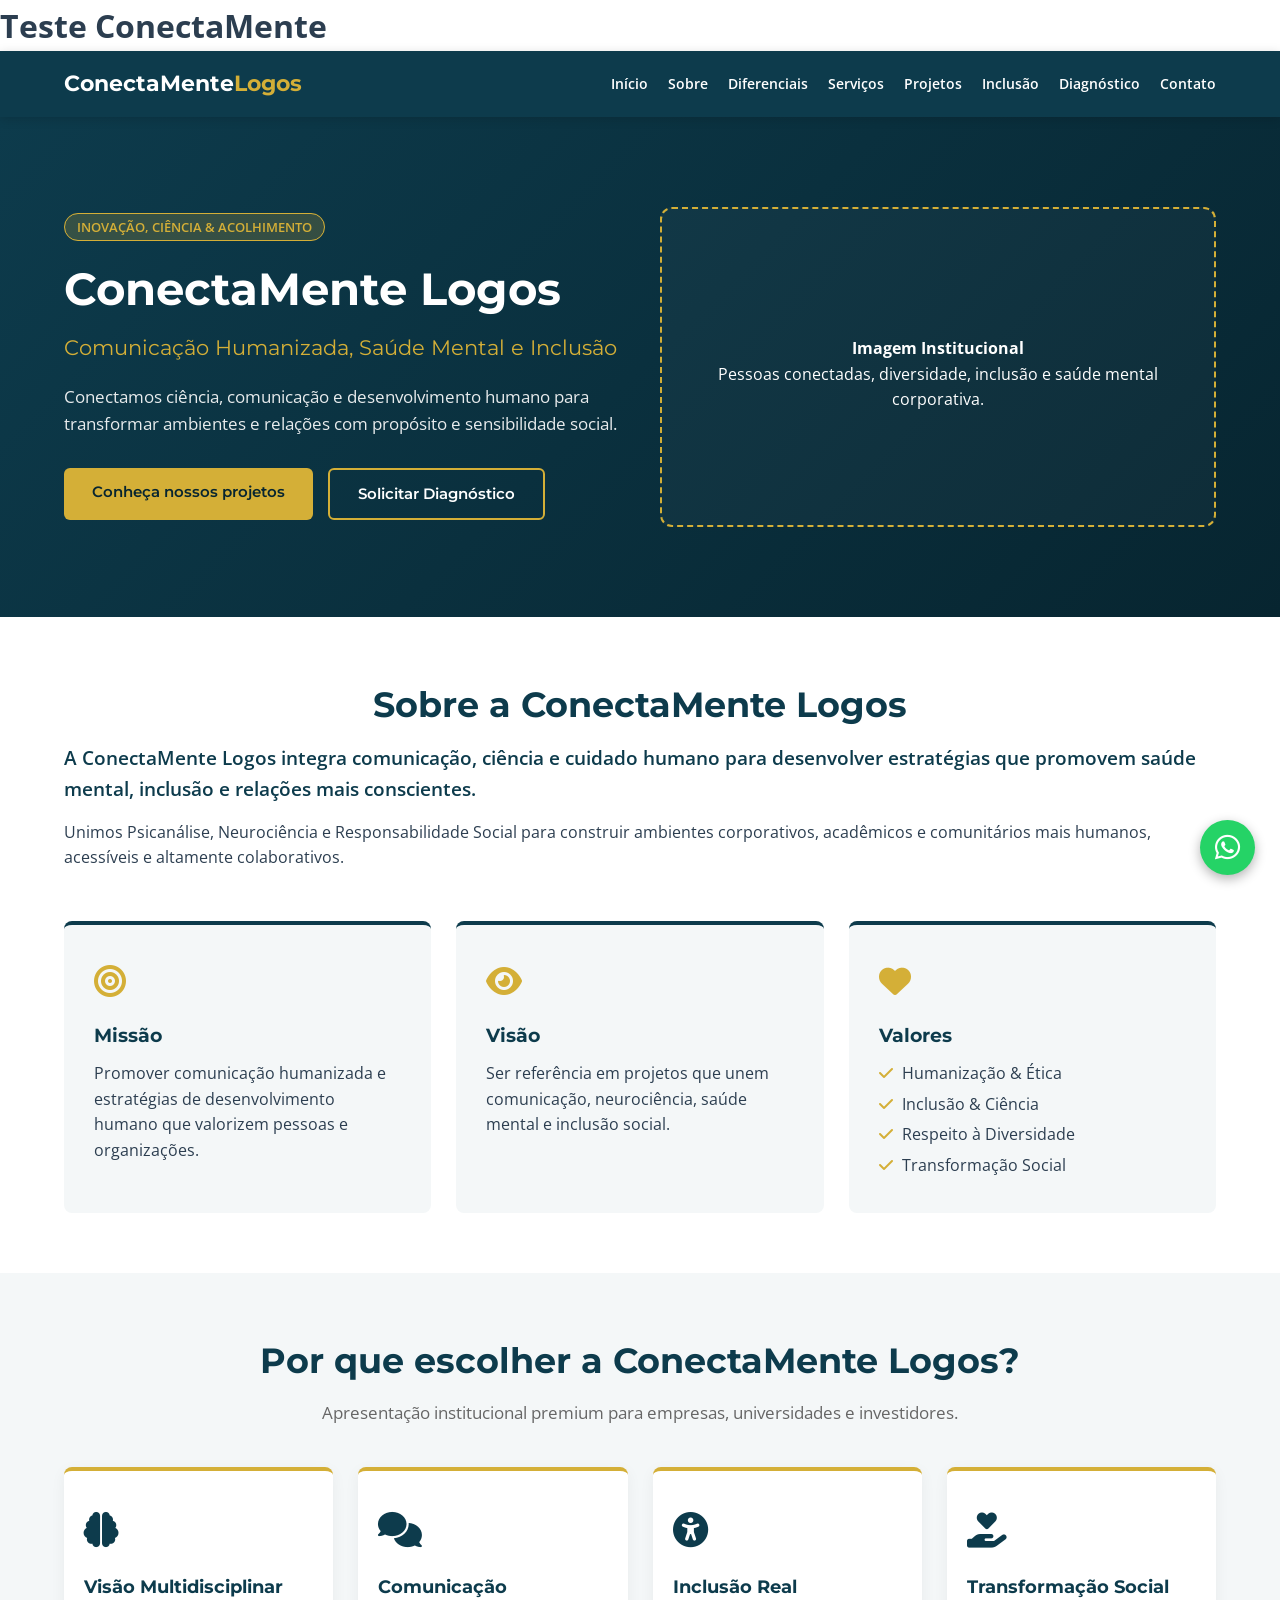
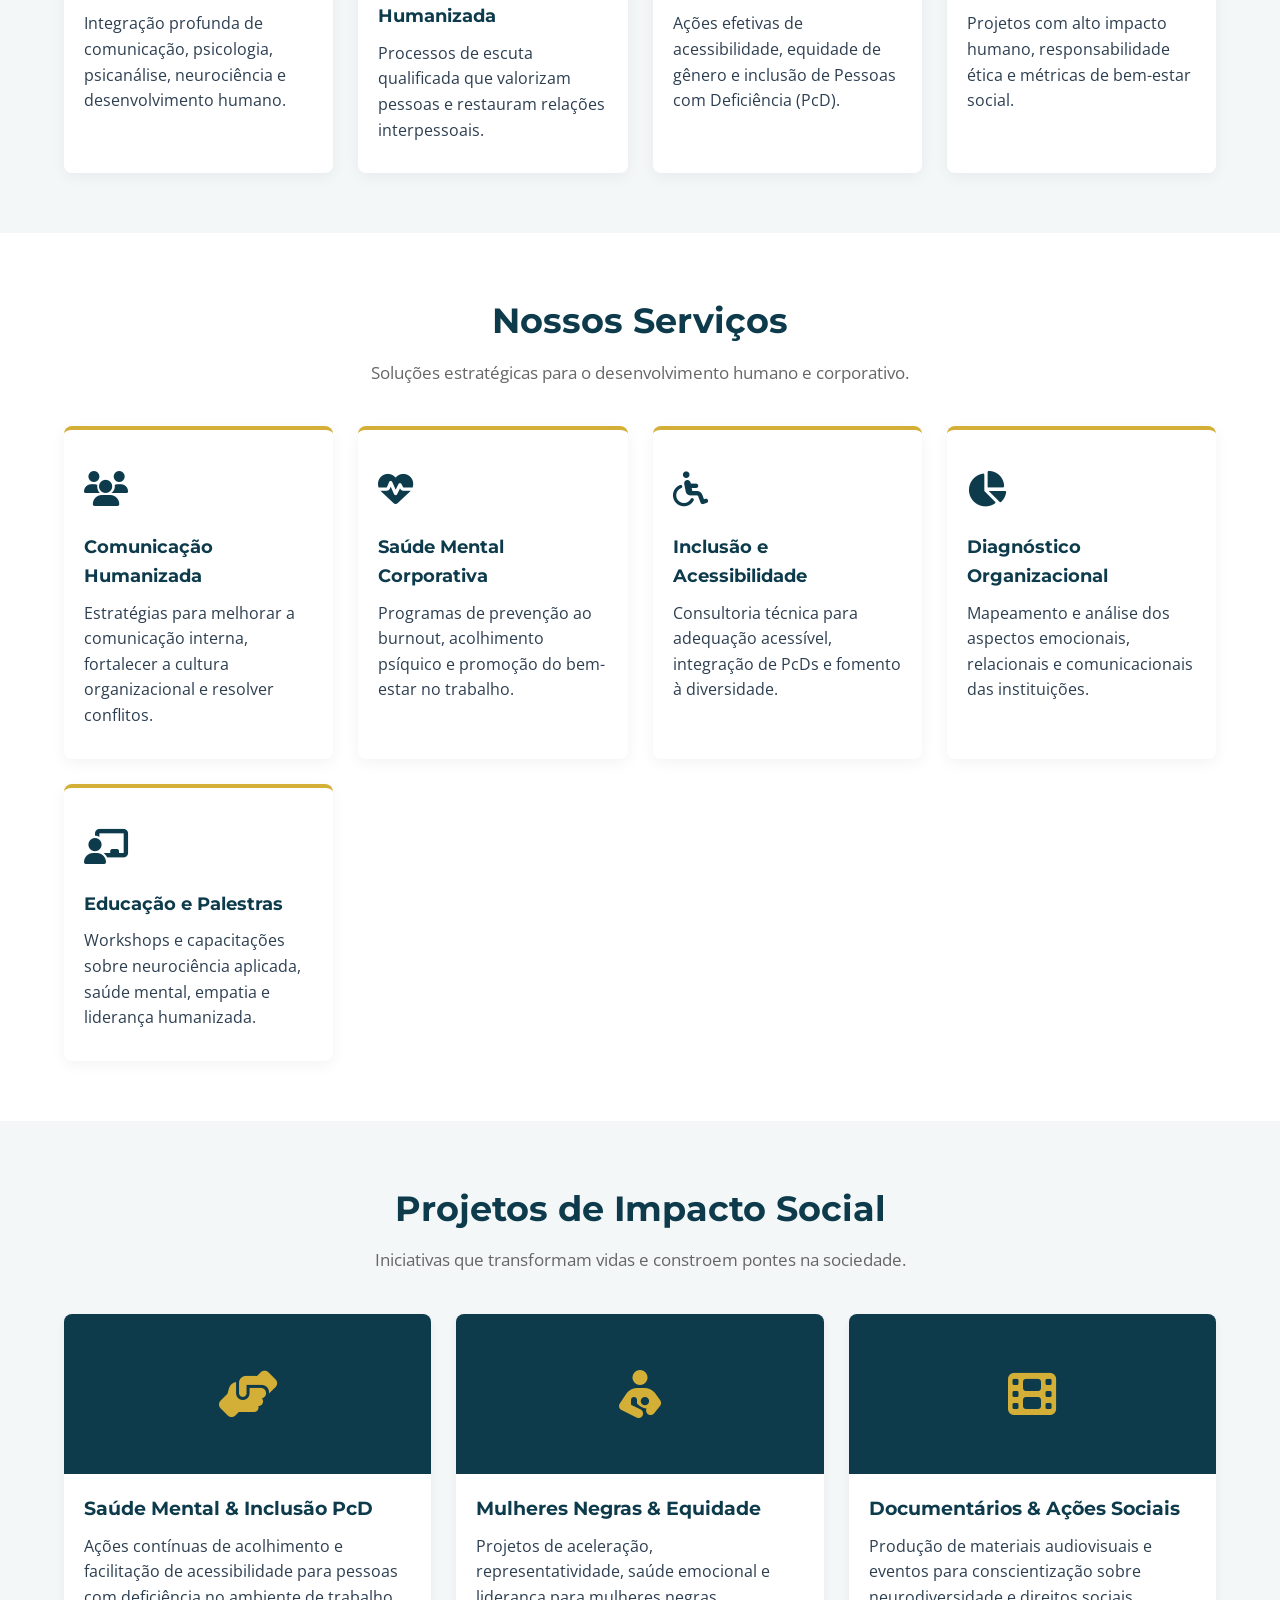
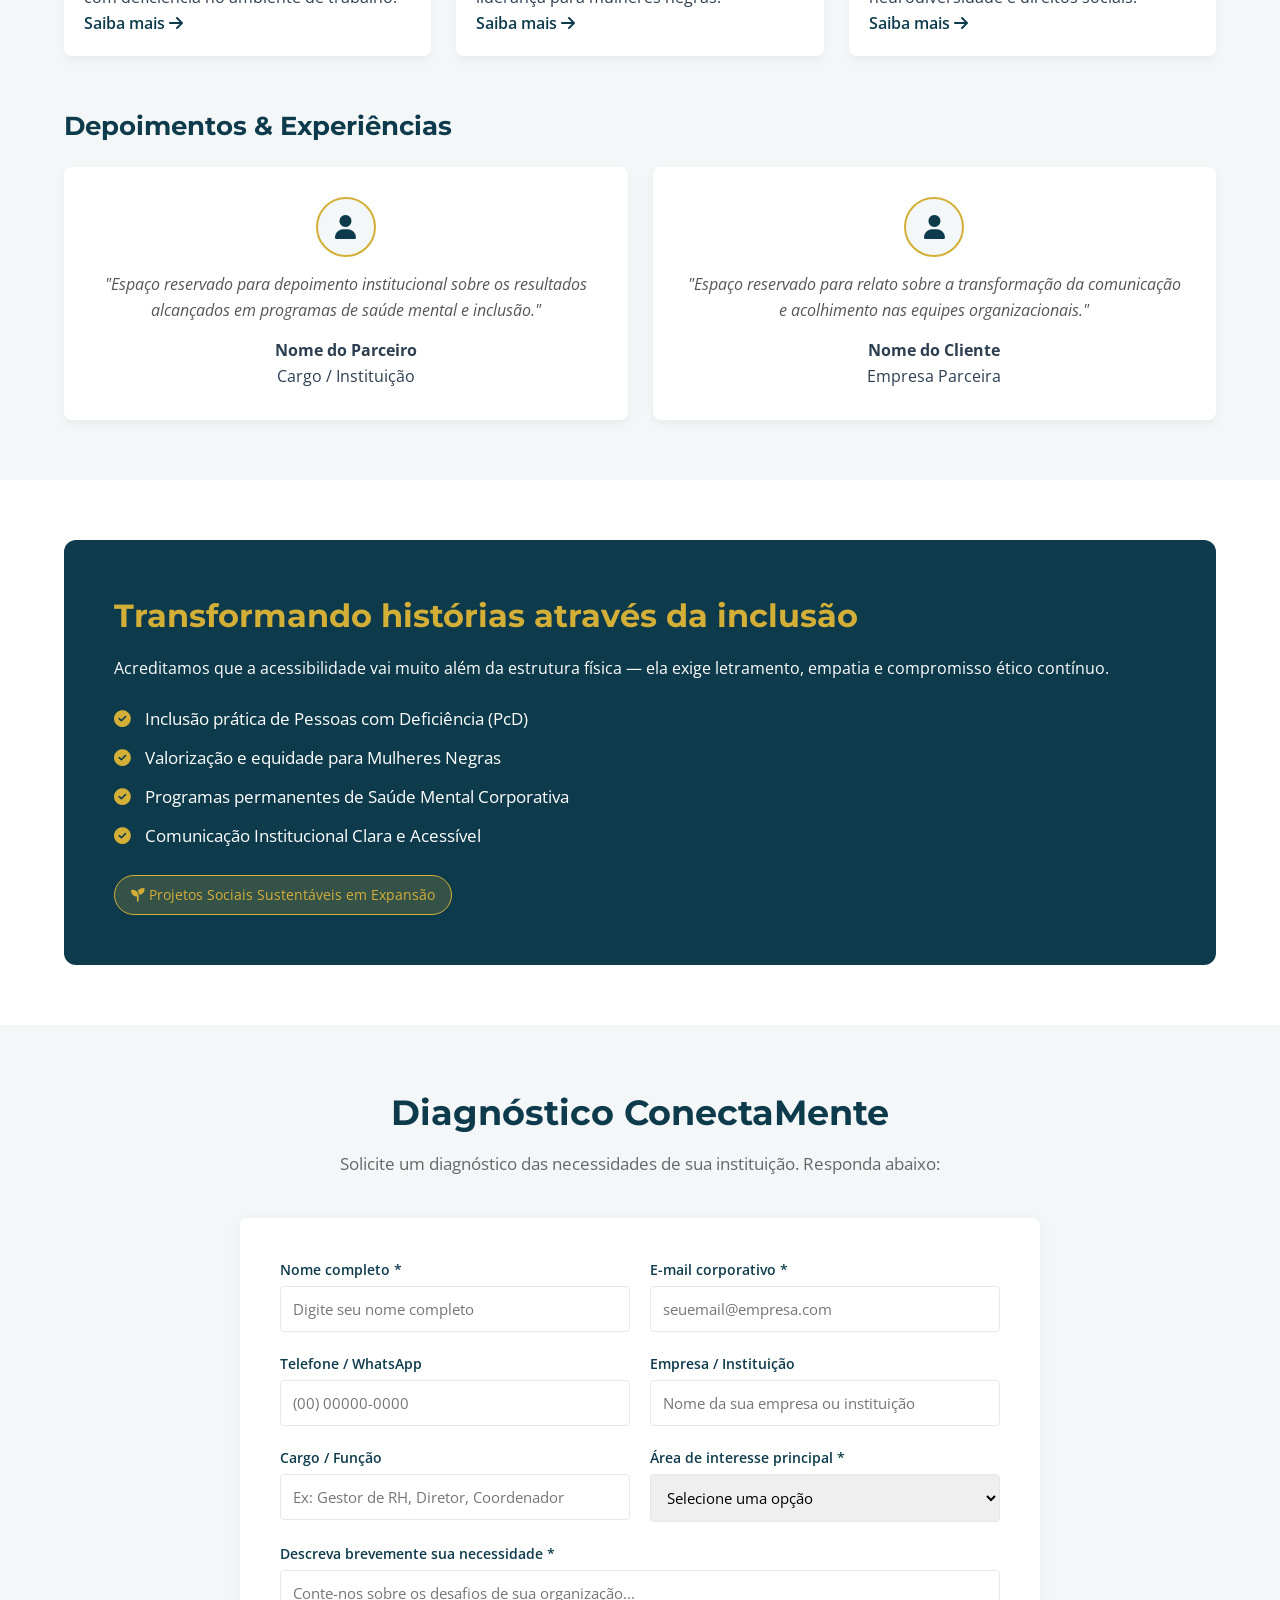
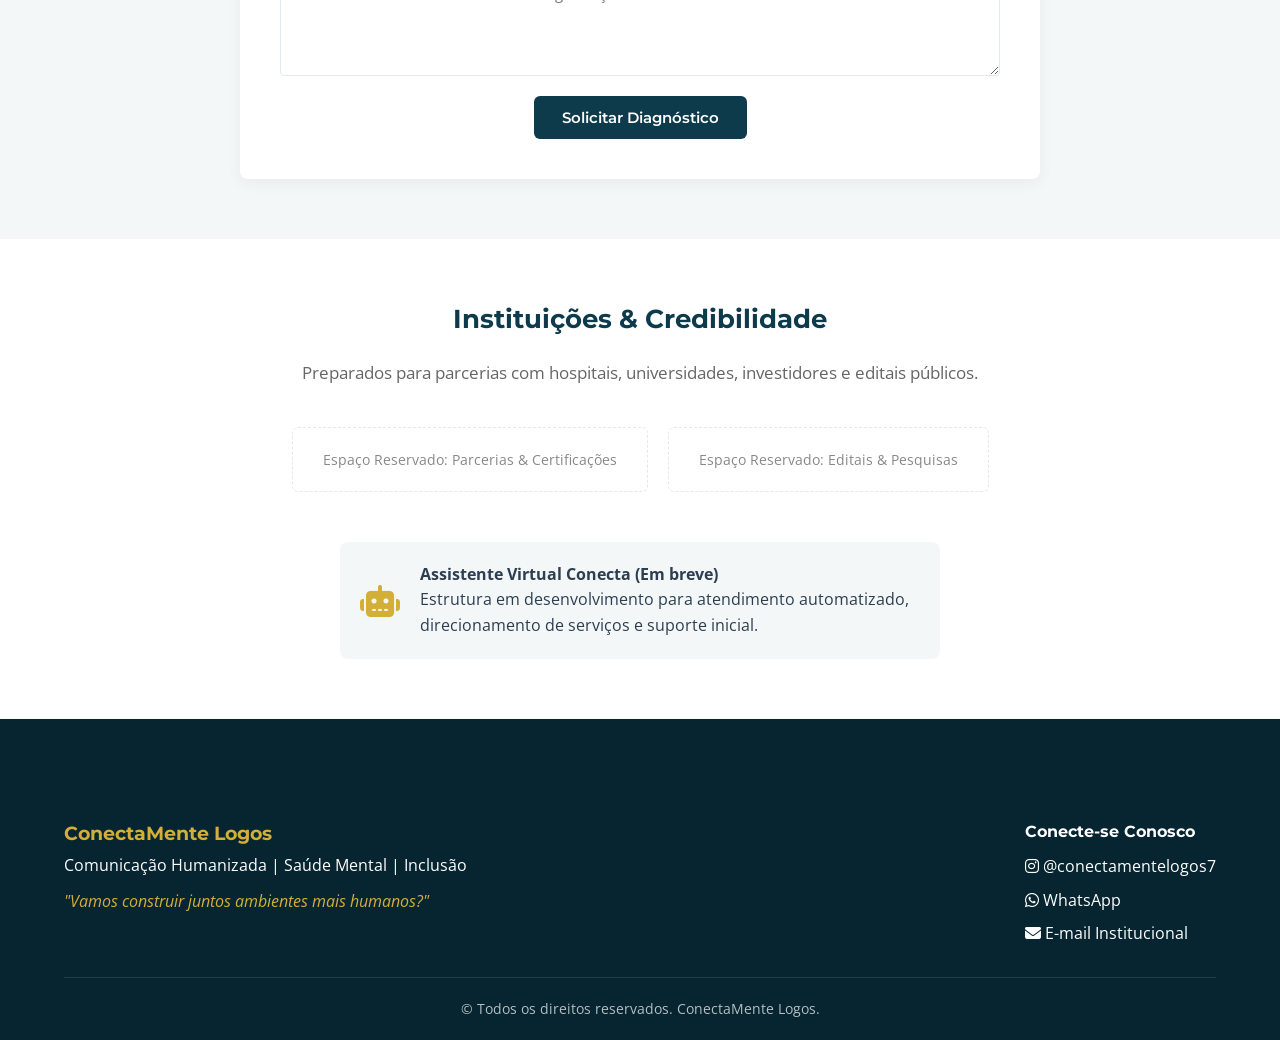
<file: index_backup.html>
<!DOCTYPE html>
<html lang="pt-BR">
<head>
  <meta charset="UTF-8">
  <meta name="viewport" content="width=device-width, initial-scale=1.0">
  <title>ConectaMente Logos | Comunicação, Saúde Mental e Inclusão</title>
  
  <!-- Tipografia Premium Google Fonts -->
  <link rel="preconnect" href="https://fonts.googleapis.com">
  <link rel="preconnect" href="https://fonts.gstatic.com" crossorigin>
  <link href="https://fonts.googleapis.com/css2?family=Montserrat:wght@400;600;700&family=Open+Sans:wght@300;400;600&display=swap" rel="stylesheet">
  
  <!-- Ícones Font Awesome -->
  <link rel="stylesheet" href="https://cdnjs.cloudflare.com/ajax/libs/font-awesome/6.4.0/css/all.min.css">
  
  <!-- CSS Principal -->
  <link rel="stylesheet" href="style.css">
</head>
<body>
  <h1>Teste ConectaMente</h1>

  <!-- CABEÇALHO / MENU DE NAVEGAÇÃO -->
  <header class="header">
    <div class="container container-header">
      <a href="#inicio" class="logo">ConectaMente <span>Logos</span></a>
      
      <nav class="nav-menu" id="navMenu">
        <ul>
          <li><a href="#inicio" class="nav-link">Início</a></li>
          <li><a href="#sobre" class="nav-link">Sobre</a></li>
          <li><a href="#diferenciais" class="nav-link">Diferenciais</a></li>
          <li><a href="#servicos" class="nav-link">Serviços</a></li>
          <li><a href="#projetos" class="nav-link">Projetos</a></li>
          <li><a href="#inclusao" class="nav-link">Inclusão</a></li>
          <li><a href="#diagnostico" class="nav-link">Diagnóstico</a></li>
          <li><a href="#contato" class="nav-link">Contato</a></li>
        </ul>
      </nav>

      <button class="hamburger" id="hamburger" aria-label="Abrir Menu">
        <i class="fa-solid fa-bars"></i>
      </button>
    </div>
  </header>

  <!-- SEÇÃO 1: HERO (APRESENTAÇÃO INICIAL) -->
  <section id="inicio" class="hero">
    <div class="container hero-container">
      <div class="hero-text fade-in">
        <span class="badge-tag">Inovação, Ciência & Acolhimento</span>
        <h1>ConectaMente Logos</h1>
        <h2>Comunicação Humanizada, Saúde Mental e Inclusão</h2>
        <p>Conectamos ciência, comunicação e desenvolvimento humano para transformar ambientes e relações com propósito e sensibilidade social.</p>
        <div class="hero-btns">
          <a href="#servicos" class="btn btn-primary">Conheça nossos projetos</a>
          <a href="#diagnostico" class="btn btn-outline">Solicitar Diagnóstico</a>
        </div>
      </div>
      <div class="hero-image fade-in">
        <div class="image-placeholder">
          <i class="fa-solid fa-people-holding-hands"></i>
          <p><strong>Imagem Institucional</strong><br>Pessoas conectadas, diversidade, inclusão e saúde mental corporativa.</p>
        </div>
      </div>
    </div>
  </section>

  <!-- SEÇÃO 2: SOBRE A CONECTAMENTE LOGOS -->
  <section id="sobre" class="sobre">
    <div class="container">
      <div class="sobre-grid">
        <div class="sobre-content fade-in">
          <h2 class="section-title text-left">Sobre a ConectaMente Logos</h2>
          <p class="lead">A ConectaMente Logos integra comunicação, ciência e cuidado humano para desenvolver estratégias que promovem saúde mental, inclusão e relações mais conscientes.</p>
          <p>Unimos Psicanálise, Neurociência e Responsabilidade Social para construir ambientes corporativos, acadêmicos e comunitários mais humanos, acessíveis e altamente colaborativos.</p>
        </div>
      </div>

      <!-- MISSÃO, VISÃO E VALORES -->
      <div class="mvv-grid fade-in">
        <div class="mvv-card">
          <div class="mvv-icon"><i class="fa-solid fa-bullseye"></i></div>
          <h3>Missão</h3>
          <p>Promover comunicação humanizada e estratégias de desenvolvimento humano que valorizem pessoas e organizações.</p>
        </div>
        <div class="mvv-card">
          <div class="mvv-icon"><i class="fa-solid fa-eye"></i></div>
          <h3>Visão</h3>
          <p>Ser referência em projetos que unem comunicação, neurociência, saúde mental e inclusão social.</p>
        </div>
        <div class="mvv-card">
          <div class="mvv-icon"><i class="fa-solid fa-heart"></i></div>
          <h3>Valores</h3>
          <ul class="valores-list">
            <li><i class="fa-solid fa-check"></i> Humanização & Ética</li>
            <li><i class="fa-solid fa-check"></i> Inclusão & Ciência</li>
            <li><i class="fa-solid fa-check"></i> Respeito à Diversidade</li>
            <li><i class="fa-solid fa-check"></i> Transformação Social</li>
          </ul>
        </div>
      </div>
    </div>
  </section>

  <!-- SEÇÃO 3: DIFERENCIAIS INSTITUCIONAIS (ETAPA 4) -->
  <section id="diferenciais" class="diferenciais">
    <div class="container">
      <h2 class="section-title">Por que escolher a ConectaMente Logos?</h2>
      <p class="section-subtitle">Apresentação institucional premium para empresas, universidades e investidores.</p>
      
      <div class="grid-cards">
        <div class="card fade-in">
          <div class="card-icon"><i class="fa-solid fa-brain"></i></div>
          <h3>Visão Multidisciplinar</h3>
          <p>Integração profunda de comunicação, psicologia, psicanálise, neurociência e desenvolvimento humano.</p>
        </div>
        <div class="card fade-in">
          <div class="card-icon"><i class="fa-solid fa-comments"></i></div>
          <h3>Comunicação Humanizada</h3>
          <p>Processos de escuta qualificada que valorizam pessoas e restauram relações interpessoais.</p>
        </div>
        <div class="card fade-in">
          <div class="card-icon"><i class="fa-solid fa-universal-access"></i></div>
          <h3>Inclusão Real</h3>
          <p>Ações efetivas de acessibilidade, equidade de gênero e inclusão de Pessoas com Deficiência (PcD).</p>
        </div>
        <div class="card fade-in">
          <div class="card-icon"><i class="fa-solid fa-hand-holding-heart"></i></div>
          <h3>Transformação Social</h3>
          <p>Projetos com alto impacto humano, responsabilidade ética e métricas de bem-estar social.</p>
        </div>
      </div>
    </div>
  </section>

  <!-- SEÇÃO 4: SERVIÇOS -->
  <section id="servicos" class="servicos">
    <div class="container">
      <h2 class="section-title">Nossos Serviços</h2>
      <p class="section-subtitle">Soluções estratégicas para o desenvolvimento humano e corporativo.</p>

      <div class="grid-cards">
        <div class="card fade-in">
          <div class="card-icon"><i class="fa-solid fa-users"></i></div>
          <h3>Comunicação Humanizada</h3>
          <p>Estratégias para melhorar a comunicação interna, fortalecer a cultura organizacional e resolver conflitos.</p>
        </div>
        <div class="card fade-in">
          <div class="card-icon"><i class="fa-solid fa-heart-pulse"></i></div>
          <h3>Saúde Mental Corporativa</h3>
          <p>Programas de prevenção ao burnout, acolhimento psíquico e promoção do bem-estar no trabalho.</p>
        </div>
        <div class="card fade-in">
          <div class="card-icon"><i class="fa-solid fa-wheelchair"></i></div>
          <h3>Inclusão e Acessibilidade</h3>
          <p>Consultoria técnica para adequação acessível, integração de PcDs e fomento à diversidade.</p>
        </div>
        <div class="card fade-in">
          <div class="card-icon"><i class="fa-solid fa-chart-pie"></i></div>
          <h3>Diagnóstico Organizacional</h3>
          <p>Mapeamento e análise dos aspectos emocionais, relacionais e comunicacionais das instituições.</p>
        </div>
        <div class="card fade-in">
          <div class="card-icon"><i class="fa-solid fa-chalkboard-user"></i></div>
          <h3>Educação e Palestras</h3>
          <p>Workshops e capacitações sobre neurociência aplicada, saúde mental, empatia e liderança humanizada.</p>
        </div>
      </div>
    </div>
  </section>

  <!-- SEÇÃO 5: PROJETOS DE IMPACTO SOCIAL & DEPOIMENTOS -->
  <section id="projetos" class="projetos">
    <div class="container">
      <h2 class="section-title">Projetos de Impacto Social</h2>
      <p class="section-subtitle">Iniciativas que transformam vidas e constroem pontes na sociedade.</p>

      <div class="grid-projetos">
        <div class="projeto-card fade-in">
          <div class="projeto-thumb">
            <i class="fa-solid fa-handshake-angle"></i>
          </div>
          <div class="projeto-content">
            <h3>Saúde Mental & Inclusão PcD</h3>
            <p>Ações contínuas de acolhimento e facilitação de acessibilidade para pessoas com deficiência no ambiente de trabalho.</p>
            <a href="#diagnostico" class="btn-link">Saiba mais <i class="fa-solid fa-arrow-right"></i></a>
          </div>
        </div>

        <div class="projeto-card fade-in">
          <div class="projeto-thumb">
            <i class="fa-solid fa-person-breastfeeding"></i>
          </div>
          <div class="projeto-content">
            <h3>Mulheres Negras & Equidade</h3>
            <p>Projetos de aceleração, representatividade, saúde emocional e liderança para mulheres negras.</p>
            <a href="#diagnostico" class="btn-link">Saiba mais <i class="fa-solid fa-arrow-right"></i></a>
          </div>
        </div>

        <div class="projeto-card fade-in">
          <div class="projeto-thumb">
            <i class="fa-solid fa-film"></i>
          </div>
          <div class="projeto-content">
            <h3>Documentários & Ações Sociais</h3>
            <p>Produção de materiais audiovisuais e eventos para conscientização sobre neurodiversidade e direitos sociais.</p>
            <a href="#diagnostico" class="btn-link">Saiba mais <i class="fa-solid fa-arrow-right"></i></a>
          </div>
        </div>
      </div>

      <!-- ÁREA DE DEPOIMENTOS -->
      <div class="depoimentos-container margin-top-large">
        <h3 class="sub-section-title">Depoimentos & Experiências</h3>
        <div class="grid-depoimentos">
          <div class="depoimento-card fade-in">
            <div class="depoimento-foto"><i class="fa-solid fa-user"></i></div>
            <p class="depoimento-texto">"Espaço reservado para depoimento institucional sobre os resultados alcançados em programas de saúde mental e inclusão."</p>
            <h4>Nome do Parceiro</h4>
            <span>Cargo / Instituição</span>
          </div>
          <div class="depoimento-card fade-in">
            <div class="depoimento-foto"><i class="fa-solid fa-user"></i></div>
            <p class="depoimento-texto">"Espaço reservado para relato sobre a transformação da comunicação e acolhimento nas equipes organizacionais."</p>
            <h4>Nome do Cliente</h4>
            <span>Empresa Parceira</span>
          </div>
        </div>
      </div>
    </div>
  </section>

  <!-- SEÇÃO 6: INCLUSÃO E ACESSIBILIDADE -->
  <section id="inclusao" class="inclusao">
    <div class="container">
      <div class="impacto-box fade-in">
        <h2>Transformando histórias através da inclusão</h2>
        <p>Acreditamos que a acessibilidade vai muito além da estrutura física — ela exige letramento, empatia e compromisso ético contínuo.</p>
        <ul class="lista-impacto">
          <li><i class="fa-solid fa-circle-check"></i> Inclusão prática de Pessoas com Deficiência (PcD)</li>
          <li><i class="fa-solid fa-circle-check"></i> Valorização e equidade para Mulheres Negras</li>
          <li><i class="fa-solid fa-circle-check"></i> Programas permanentes de Saúde Mental Corporativa</li>
          <li><i class="fa-solid fa-circle-check"></i> Comunicação Institucional Clara e Acessível</li>
        </ul>
        <div class="tag-futuro"><i class="fa-solid fa-seedling"></i> Projetos Sociais Sustentáveis em Expansão</div>
      </div>
    </div>
  </section>

  <!-- SEÇÃO 7: FORMULÁRIO DE DIAGNÓSTICO INTELIGENTE -->
  <section id="diagnostico" class="diagnostico">
    <div class="container">
      <h2 class="section-title">Diagnóstico ConectaMente</h2>
      <p class="section-subtitle">Solicite um diagnóstico das necessidades de sua instituição. Responda abaixo:</p>

      <form class="form-diagnostico fade-in" id="formDiagnostico">
        <div class="form-group">
          <label for="nome">Nome completo *</label>
          <input type="text" id="nome" required placeholder="Digite seu nome completo">
        </div>

        <div class="form-group">
          <label for="email">E-mail corporativo *</label>
          <input type="email" id="email" required placeholder="seuemail@empresa.com">
        </div>

        <div class="form-group">
          <label for="telefone">Telefone / WhatsApp</label>
          <input type="tel" id="telefone" placeholder="(00) 00000-0000">
        </div>

        <div class="form-group">
          <label for="empresa">Empresa / Instituição</label>
          <input type="text" id="empresa" placeholder="Nome da sua empresa ou instituição">
        </div>

        <div class="form-group">
          <label for="cargo">Cargo / Função</label>
          <input type="text" id="cargo" placeholder="Ex: Gestor de RH, Diretor, Coordenador">
        </div>

        <div class="form-group">
          <label for="interesse">Área de interesse principal *</label>
          <select id="interesse" required>
            <option value="" disabled selected>Selecione uma opção</option>
            <option value="Comunicação Institucional">Comunicação Institucional</option>
            <option value="Saúde Mental Corporativa">Saúde Mental Corporativa</option>
            <option value="Inclusão e Acessibilidade">Inclusão e Acessibilidade</option>
            <option value="Palestras e Workshops">Palestras e Workshops</option>
            <option value="Desenvolvimento Humano">Desenvolvimento Humano</option>
          </select>
        </div>

        <div class="form-group full-width">
          <label for="mensagem">Descreva brevemente sua necessidade *</label>
          <textarea id="mensagem" rows="4" required placeholder="Conte-nos sobre os desafios de sua organização..."></textarea>
        </div>

        <div class="full-width text-center">
          <button type="submit" class="btn btn-secondary">Solicitar Diagnóstico</button>
        </div>
      </form>
      <!-- Mensagem de confirmação enviada via JS -->
      <div id="formFeedback" class="form-feedback"></div>
    </div>
  </section>

  <!-- SEÇÃO 8: SEÇÃO AUTORIDADE, PARCEIROS & ÁREA FUTURA -->
  <section class="autoridade-parceiros">
    <div class="container text-center">
      <h3 class="sub-section-title">Instituições & Credibilidade</h3>
      <p class="section-subtitle">Preparados para parcerias com hospitais, universidades, investidores e editais públicos.</p>
      
      <div class="parceiros-logos fade-in">
        <div class="partner-box">Espaço Reservado: Parcerias & Certificações</div>
        <div class="partner-box">Espaço Reservado: Editais & Pesquisas</div>
      </div>

      <!-- PREPARAÇÃO PARA ASSISTENTE VIRTUAL E EXPANSÃO FUTURA -->
      <div class="expansao-futura-card margin-top-large fade-in">
        <div class="expansao-icon"><i class="fa-solid fa-robot"></i></div>
        <div class="expansao-info">
          <h4>Assistente Virtual Conecta (Em breve)</h4>
          <p>Estrutura em desenvolvimento para atendimento automatizado, direcionamento de serviços e suporte inicial.</p>
        </div>
      </div>
    </div>
  </section>

  <!-- BOTÃO FLUTUANTE DO WHATSAPP -->
  <a href="https://wa.me/5500000000000" class="whatsapp-btn" target="_blank" aria-label="Fale conosco pelo WhatsApp" title="Fale conosco">
    <i class="fa-brands fa-whatsapp"></i>
    <span class="whatsapp-tooltip">Fale conosco</span>
  </a>

  <!-- RODAPÉ COMPLETO (CONTATO) -->
  <footer id="contato" class="footer">
    <div class="container footer-container">
      <div class="footer-info">
        <h3>ConectaMente Logos</h3>
        <p>Comunicação Humanizada | Saúde Mental | Inclusão</p>
        <p class="footer-msg">"Vamos construir juntos ambientes mais humanos?"</p>
      </div>

      <div class="footer-social">
        <h4>Conecte-se Conosco</h4>
        <div class="social-links">
          <a href="https://instagram.com/conectamentelogos7" target="_blank"><i class="fa-brands fa-instagram"></i> @conectamentelogos7</a>
          <a href="https://wa.me/5500000000000" target="_blank"><i class="fa-brands fa-whatsapp"></i> WhatsApp</a>
          <a href="mailto:contato@conectamentelogos.com"><i class="fa-solid fa-envelope"></i> E-mail Institucional</a>
        </div>
      </div>
    </div>

    <div class="footer-bottom">
      <p>&copy; Todos os direitos reservados. ConectaMente Logos.</p>
    </div>
  </footer>

  <!-- JavaScript Principal -->
  <!-- <script src="script.js"></script> -->
</body>
</html>
</file>
<file: style.css>
/* ==========================================================================
   CONFIGURAÇÕES GERAIS E PALETA DE CORES PREMIUM
   ========================================================================== */
:root {
  --azul-petroleo: #0D3B4C;
  --azul-escuro: #072530;
  --dourado: #D4AF37;
  --dourado-hover: #B8952B;
  --branco: #FFFFFF;
  --cinza-claro: #F4F7F8;
  --cinza-medio: #E2E8F0;
  --texto-escuro: #2C3E50;
  --fonte-titulo: 'Montserrat', sans-serif;
  --fonte-corpo: 'Open Sans', sans-serif;
}

* {
  margin: 0;
  padding: 0;
  box-sizing: border-box;
}

html {
  scroll-behavior: smooth;
}

body {
  font-family: var(--fonte-corpo);
  color: var(--texto-escuro);
  background-color: var(--branco);
  line-height: 1.6;
}

.container {
  width: 90%;
  max-width: 1200px;
  margin: 0 auto;
  padding: 60px 0;
}

.text-center { text-align: center; }
.text-left { text-align: left; }
.margin-top-large { margin-top: 50px; }

/* Títulos e Subtítulos */
.section-title {
  font-family: var(--fonte-titulo);
  color: var(--azul-petroleo);
  text-align: center;
  font-size: 2.2rem;
  margin-bottom: 10px;
  font-weight: 700;
}

.sub-section-title {
  font-family: var(--fonte-titulo);
  color: var(--azul-petroleo);
  font-size: 1.6rem;
  margin-bottom: 20px;
}

.section-subtitle {
  text-align: center;
  margin-bottom: 40px;
  color: #666;
  font-size: 1.05rem;
  max-width: 900px;
  margin-left: auto;
  margin-right: auto;
}

/* Botões */
.btn {
  display: inline-block;
  padding: 12px 28px;
  border-radius: 6px;
  font-family: var(--fonte-titulo);
  font-weight: 600;
  text-decoration: none;
  cursor: pointer;
  transition: all 0.3s ease;
  border: none;
  font-size: 0.95rem;
}

.btn-primary {
  background-color: var(--dourado);
  color: var(--azul-escuro);
}

.btn-primary:hover {
  background-color: var(--dourado-hover);
  transform: translateY(-2px);
}

.btn-outline {
  border: 2px solid var(--dourado);
  color: var(--branco);
  background: transparent;
}

.btn-outline:hover {
  background-color: var(--dourado);
  color: var(--azul-escuro);
}

.btn-secondary {
  background-color: var(--azul-petroleo);
  color: var(--branco);
}

.btn-secondary:hover {
  background-color: var(--azul-escuro);
}

.btn-link {
  color: var(--azul-petroleo);
  font-weight: 600;
  text-decoration: none;
  transition: color 0.3s;
}

.btn-link:hover {
  color: var(--dourado);
}

/* ==========================================================================
   CABEÇALHO E MENU NAVEGAÇÃO
   ========================================================================== */
.header {
  background-color: var(--azul-petroleo);
  position: sticky;
  top: 0;
  z-index: 1000;
  box-shadow: 0 2px 10px rgba(0,0,0,0.15);
}

.container-header {
  padding: 15px 0;
  display: flex;
  justify-content: space-between;
  align-items: center;
}

.logo {
  font-family: var(--fonte-titulo);
  font-size: 1.4rem;
  font-weight: 700;
  color: var(--branco);
  text-decoration: none;
  display: flex;
  align-items: center;
}

.logo span {
  color: var(--dourado);
}

.logo-img {
  max-height: 45px;
  width: auto;
  display: block;
}

.nav-menu ul {
  display: flex;
  list-style: none;
  gap: 20px;
}

.nav-menu a {
  color: var(--branco);
  text-decoration: none;
  font-weight: 600;
  font-size: 0.88rem;
  transition: color 0.3s ease;
}

.nav-menu a:hover, .nav-menu a.active {
  color: var(--dourado);
}

.hamburger {
  display: none;
  background: none;
  border: none;
  color: var(--branco);
  font-size: 1.5rem;
  cursor: pointer;
}

/* ==========================================================================
   HERO / PRIMEIRA TELA
   ========================================================================== */
.hero {
  background: linear-gradient(135deg, var(--azul-petroleo) 0%, var(--azul-escuro) 100%);
  color: var(--branco);
  padding: 90px 0;
}

.hero-container {
  display: flex;
  align-items: center;
  justify-content: space-between;
  gap: 40px;
  padding: 0;
}

.hero-text { flex: 1; }

.badge-tag {
  background-color: rgba(212, 175, 55, 0.2);
  color: var(--dourado);
  border: 1px solid var(--dourado);
  padding: 4px 12px;
  border-radius: 20px;
  font-size: 0.8rem;
  text-transform: uppercase;
  font-weight: 600;
}

.hero-text h1 {
  font-family: var(--fonte-titulo);
  font-size: 2.8rem;
  color: var(--branco);
  margin: 15px 0 5px;
}

.hero-text h2 {
  font-family: var(--fonte-titulo);
  color: var(--dourado);
  font-size: 1.3rem;
  margin-bottom: 20px;
  font-weight: 400;
}

.hero-text p {
  font-size: 1.05rem;
  margin-bottom: 30px;
  opacity: 0.9;
}

.hero-btns {
  display: flex;
  gap: 15px;
}

.hero-image {
  flex: 1;
  display: flex;
  justify-content: center;
}

.hero-img-element {
  width: 100%;
  max-width: 500px;
  height: auto;
  border-radius: 12px;
  border: 2px solid var(--dourado);
  object-fit: cover;
}

.image-placeholder {
  width: 100%;
  height: 320px;
  border: 2px dashed var(--dourado);
  border-radius: 12px;
  display: flex;
  flex-direction: column;
  justify-content: center;
  align-items: center;
  text-align: center;
  padding: 20px;
  background-color: rgba(255, 255, 255, 0.03);
}

.image-placeholder i {
  font-size: 3.5rem;
  color: var(--dourado);
  margin-bottom: 15px;
}

/* ==========================================================================
   SOBRE & MISSÃO, VISÃO, VALORES
   ========================================================================== */
.sobre { background-color: var(--branco); }

.sobre-content .lead {
  font-size: 1.2rem;
  font-weight: 600;
  color: var(--azul-petroleo);
  margin-bottom: 15px;
}

.mvv-grid {
  display: grid;
  grid-template-columns: repeat(auto-fit, minmax(250px, 1fr));
  gap: 25px;
  margin-top: 50px;
}

.mvv-card {
  background-color: var(--cinza-claro);
  padding: 30px;
  border-radius: 8px;
  border-top: 4px solid var(--azul-petroleo);
}

.mvv-icon {
  font-size: 2rem;
  color: var(--dourado);
  margin-bottom: 15px;
}

.mvv-card h3 {
  font-family: var(--fonte-titulo);
  color: var(--azul-petroleo);
  margin-bottom: 10px;
}

.valores-list {
  list-style: none;
}

.valores-list li {
  margin-bottom: 5px;
}

.valores-list i {
  color: var(--dourado);
  margin-right: 5px;
}

/* ==========================================================================
   CARDS DE DIFERENCIAIS E SERVIÇOS
   ========================================================================== */
.diferenciais { background-color: var(--cinza-claro); }
.servicos { background-color: var(--branco); }

.grid-cards {
  display: grid;
  grid-template-columns: repeat(auto-fit, minmax(220px, 1fr));
  gap: 25px;
}

.card {
  background-color: var(--branco);
  padding: 30px 20px;
  border-radius: 8px;
  box-shadow: 0 4px 15px rgba(0,0,0,0.05);
  transition: transform 0.3s ease, box-shadow 0.3s ease;
  border-top: 4px solid var(--dourado);
}

.card:hover {
  transform: translateY(-8px);
  box-shadow: 0 8px 25px rgba(0,0,0,0.1);
}

.card-icon {
  font-size: 2.2rem;
  color: var(--azul-petroleo);
  margin-bottom: 15px;
}

.card h3 {
  font-family: var(--fonte-titulo);
  color: var(--azul-petroleo);
  margin-bottom: 10px;
  font-size: 1.15rem;
}

/* ==========================================================================
   PROJETOS & DEPOIMENTOS
   ========================================================================== */
.projetos { background-color: var(--cinza-claro); }

.grid-projetos {
  display: grid;
  grid-template-columns: repeat(auto-fit, minmax(280px, 1fr));
  gap: 25px;
}

.projeto-card {
  background-color: var(--branco);
  border-radius: 8px;
  overflow: hidden;
  box-shadow: 0 4px 10px rgba(0,0,0,0.05);
}

.projeto-thumb {
  height: 160px;
  background-color: var(--azul-petroleo);
  display: flex;
  align-items: center;
  justify-content: center;
  color: var(--dourado);
  font-size: 3rem;
}

.projeto-content {
  padding: 20px;
}

.projeto-content h3 {
  font-family: var(--fonte-titulo);
  color: var(--azul-petroleo);
  margin-bottom: 10px;
}

.grid-depoimentos {
  display: grid;
  grid-template-columns: repeat(auto-fit, minmax(280px, 1fr));
  gap: 25px;
}

.depoimento-card {
  background-color: var(--branco);
  padding: 30px;
  border-radius: 8px;
  text-align: center;
  box-shadow: 0 4px 10px rgba(0,0,0,0.05);
}

.depoimento-foto {
  width: 60px;
  height: 60px;
  border-radius: 50%;
  background-color: var(--cinza-claro);
  margin: 0 auto 15px;
  display: flex;
  align-items: center;
  justify-content: center;
  font-size: 1.5rem;
  color: var(--azul-petroleo);
  border: 2px solid var(--dourado);
}

.depoimento-texto {
  font-style: italic;
  margin-bottom: 15px;
  color: #555;
}

/* ==========================================================================
   IMPACTO, RESULTADOS E INDICADORES
   ========================================================================== */
.impacto-institucional { background-color: var(--branco); }

.impacto-cards-grid {
  grid-template-columns: repeat(auto-fit, minmax(240px, 1fr));
}

.impacto-card {
  background-color: var(--cinza-claro);
  padding: 35px 25px;
  border-radius: 8px;
  box-shadow: 0 4px 15px rgba(0, 0, 0, 0.05);
  border-top: 4px solid var(--dourado);
  transition: transform 0.3s ease, box-shadow 0.3s ease;
  text-align: left;
}

.impacto-card:hover {
  transform: translateY(-8px);
  box-shadow: 0 8px 25px rgba(0, 0, 0, 0.1);
}

.impacto-card-icon {
  font-size: 2.8rem;
  color: var(--dourado);
  margin-bottom: 20px;
}

.impacto-card h3 {
  font-family: var(--fonte-titulo);
  color: var(--azul-petroleo);
  font-size: 1.25rem;
  margin-bottom: 12px;
  font-weight: 700;
}

.impacto-card p {
  color: var(--texto-escuro);
  font-size: 0.95rem;
  line-height: 1.6;
}

.indicadores-grid {
  display: grid;
  grid-template-columns: repeat(auto-fit, minmax(200px, 1fr));
  gap: 25px;
}

.indicador-card {
  background-color: var(--branco);
  border: 1px solid var(--cinza-medio);
  border-top: 4px solid var(--azul-petroleo);
  padding: 30px 20px;
  border-radius: 8px;
  text-align: center;
  box-shadow: 0 4px 15px rgba(0, 0, 0, 0.04);
  transition: transform 0.3s ease, box-shadow 0.3s ease;
}

.indicador-card:hover {
  transform: scale(1.04);
  box-shadow: 0 8px 20px rgba(0, 0, 0, 0.08);
}

.indicador-numero {
  font-family: var(--fonte-titulo);
  font-size: 3rem;
  font-weight: 700;
  color: var(--dourado);
  line-height: 1;
  margin-bottom: 10px;
}

.indicador-rotulo {
  font-family: var(--fonte-corpo);
  color: var(--azul-petroleo);
  font-weight: 600;
  font-size: 0.95rem;
}

.faixa-impacto {
  background-color: var(--azul-petroleo);
  color: var(--branco);
  padding: 50px 0;
  text-align: center;
}

.container-faixa {
  display: flex;
  flex-direction: column;
  align-items: center;
  justify-content: center;
  gap: 25px;
  padding: 0;
}

.faixa-texto {
  font-family: var(--fonte-titulo);
  font-size: 1.4rem;
  font-weight: 600;
  color: var(--branco);
  max-width: 850px;
  line-height: 1.5;
}

.btn-brilho {
  position: relative;
  overflow: hidden;
}

.btn-brilho::after {
  content: '';
  position: absolute;
  top: -50%;
  left: -50%;
  width: 200%;
  height: 200%;
  background: linear-gradient(
    60deg,
    transparent,
    rgba(255, 255, 255, 0.4),
    transparent
  );
  transform: rotate(30deg) translateX(-100%);
  transition: transform 0.8s ease;
}

.btn-brilho:hover::after {
  transform: rotate(30deg) translateX(100%);
}

/* ==========================================================================
   NOSSA HISTÓRIA, FUNDADORA E PROPÓSITO
   ========================================================================== */
.nossa-historia {
  background-color: var(--cinza-claro);
}

.historia-grid {
  display: grid;
  grid-template-columns: 1fr 1.5fr;
  gap: 40px;
  align-items: center;
  background-color: var(--branco);
  padding: 40px;
  border-radius: 12px;
  box-shadow: 0 4px 15px rgba(0, 0, 0, 0.05);
}

.fundadora-foto-container {
  display: flex;
  justify-content: center;
  align-items: center;
}

.fundadora-foto {
  width: 100%;
  max-width: 350px;
  height: 380px;
  object-fit: cover;
  border-radius: 12px;
  border: 3px solid var(--dourado);
  box-shadow: 0 6px 20px rgba(0,0,0,0.1);
}

.fundadora-placeholder {
  width: 100%;
  max-width: 350px;
  height: 380px;
  border: 2px dashed var(--dourado);
  border-radius: 12px;
  background-color: var(--cinza-claro);
  display: flex;
  flex-direction: column;
  justify-content: center;
  align-items: center;
  text-align: center;
  padding: 20px;
  color: var(--azul-petroleo);
}

.fundadora-placeholder i {
  font-size: 4rem;
  color: var(--dourado);
  margin-bottom: 15px;
}

.historia-texto h3 {
  font-family: var(--fonte-titulo);
  color: var(--azul-petroleo);
  font-size: 1.8rem;
  margin-bottom: 15px;
}

.historia-texto p {
  margin-bottom: 15px;
  font-size: 1.05rem;
  color: var(--texto-escuro);
}

.trajetoria-card {
  background: linear-gradient(135deg, var(--branco) 0%, #FAF8F0 100%);
  border: 1px solid var(--cinza-medio);
  border-left: 6px solid var(--dourado);
  padding: 35px;
  border-radius: 8px;
  display: flex;
  align-items: center;
  gap: 30px;
  box-shadow: 0 4px 15px rgba(0, 0, 0, 0.05);
}

.trajetoria-icon {
  font-size: 3rem;
  color: var(--dourado);
  background-color: rgba(212, 175, 55, 0.15);
  width: 80px;
  height: 80px;
  min-width: 80px;
  border-radius: 50%;
  display: flex;
  align-items: center;
  justify-content: center;
}

.trajetoria-content h3 {
  font-family: var(--fonte-titulo);
  color: var(--azul-petroleo);
  font-size: 1.4rem;
  margin-bottom: 10px;
}

.trajetoria-content p {
  font-size: 1.05rem;
  line-height: 1.6;
}

.proposito-grid {
  display: grid;
  grid-template-columns: repeat(auto-fit, minmax(280px, 1fr));
  gap: 25px;
}

.proposito-card {
  background-color: var(--branco);
  padding: 35px 25px;
  border-radius: 8px;
  text-align: center;
  box-shadow: 0 4px 15px rgba(0,0,0,0.05);
  border-top: 4px solid var(--azul-petroleo);
  transition: transform 0.3s ease, box-shadow 0.3s ease;
}

.proposito-card:hover {
  transform: translateY(-8px);
  box-shadow: 0 8px 25px rgba(0,0,0,0.1);
}

.proposito-icon {
  font-size: 2.8rem;
  color: var(--dourado);
  margin-bottom: 15px;
}

.proposito-card h3 {
  font-family: var(--fonte-titulo);
  color: var(--azul-petroleo);
  font-size: 1.3rem;
  margin-bottom: 10px;
}

.timeline-container {
  position: relative;
  max-width: 1000px;
  margin-left: auto;
  margin-right: auto;
}

.timeline {
  position: relative;
  padding: 20px 0;
}

.timeline::after {
  content: '';
  position: absolute;
  width: 4px;
  background-color: var(--dourado);
  top: 0;
  bottom: 0;
  left: 50%;
  margin-left: -2px;
  border-radius: 2px;
}

.timeline-item {
  padding: 10px 40px;
  position: relative;
  background-color: inherit;
  width: 50%;
}

.timeline-item.left {
  left: 0;
  text-align: right;
}

.timeline-item.right {
  left: 50%;
  text-align: left;
}

.timeline-item::after {
  content: '';
  position: absolute;
  width: 20px;
  height: 20px;
  right: -10px;
  background-color: var(--branco);
  border: 4px solid var(--azul-petroleo);
  top: 25px;
  border-radius: 50%;
  z-index: 1;
}

.timeline-item.right::after {
  left: -10px;
}

.timeline-content {
  padding: 25px;
  background-color: var(--branco);
  position: relative;
  border-radius: 8px;
  box-shadow: 0 4px 15px rgba(0,0,0,0.05);
  border-top: 3px solid var(--azul-petroleo);
}

.timeline-tag {
  display: inline-block;
  background-color: var(--azul-petroleo);
  color: var(--dourado);
  font-size: 0.75rem;
  font-weight: 700;
  padding: 3px 10px;
  border-radius: 12px;
  margin-bottom: 8px;
  text-transform: uppercase;
}

.timeline-content h4 {
  font-family: var(--fonte-titulo);
  color: var(--azul-petroleo);
  font-size: 1.15rem;
  margin-bottom: 5px;
}

.timeline-content p {
  color: #555;
  font-size: 0.95rem;
}

.banner-historia {
  background-color: var(--azul-petroleo);
  color: var(--branco);
  padding: 55px 0;
  text-align: center;
}

.banner-texto {
  font-family: var(--fonte-titulo);
  font-size: 1.6rem;
  font-weight: 700;
  color: var(--dourado);
  max-width: 900px;
  line-height: 1.4;
}

/* ==========================================================================
   ESTILOS DA SEÇÃO: NOSSA VISÃO PARA O FUTURO (ETAPA 5)
   ========================================================================== */
.visao-futuro {
  background-color: var(--branco);
}

.visao-grid {
  grid-template-columns: repeat(auto-fit, minmax(300px, 1fr));
}

.visao-card {
  text-align: left;
}

.valores-pills {
  display: flex;
  flex-wrap: wrap;
  gap: 8px;
  list-style: none;
  margin-top: 10px;
}

.valores-pills li {
  background-color: var(--cinza-claro);
  color: var(--azul-petroleo);
  font-weight: 600;
  font-size: 0.85rem;
  padding: 6px 14px;
  border-radius: 20px;
  border: 1px solid var(--cinza-medio);
}

.timeline-ano {
  display: inline-block;
  background-color: var(--dourado);
  color: var(--azul-escuro);
  font-family: var(--fonte-titulo);
  font-weight: 700;
  font-size: 0.85rem;
  padding: 3px 12px;
  border-radius: 12px;
  margin-bottom: 8px;
}

.pilares-grid {
  grid-template-columns: repeat(auto-fit, minmax(220px, 1fr));
}

.pilar-card {
  background-color: var(--cinza-claro);
  padding: 30px 20px;
  border-radius: 8px;
  text-align: center;
  box-shadow: 0 4px 15px rgba(0,0,0,0.04);
  border-top: 4px solid var(--azul-petroleo);
  transition: all 0.3s ease;
}

.pilar-card:hover {
  transform: translateY(-8px);
  box-shadow: 0 8px 25px rgba(0,0,0,0.1);
  border-top-color: var(--dourado);
  background-color: var(--branco);
}

.pilar-icon {
  font-size: 2.5rem;
  color: var(--azul-petroleo);
  margin-bottom: 15px;
  transition: color 0.3s ease;
}

.pilar-card:hover .pilar-icon {
  color: var(--dourado);
}

.pilar-card h3 {
  font-family: var(--fonte-titulo);
  color: var(--azul-petroleo);
  font-size: 1.2rem;
  margin-bottom: 10px;
}

.banner-visao {
  background-color: var(--azul-petroleo);
  color: var(--branco);
  padding: 55px 0;
  text-align: center;
}

/* ==========================================================================
   ESTILOS DA SEÇÃO: SOLUÇÕES DA CONECTAMENTE LOGOS (ETAPA 6)
   ========================================================================== */
.solucoes-futuro {
  background-color: var(--cinza-claro);
}

.solucoes-grid {
  grid-template-columns: repeat(auto-fit, minmax(250px, 1fr));
}

.solucao-card {
  background-color: var(--branco);
  padding: 30px 20px;
  border-radius: 8px;
  box-shadow: 0 4px 15px rgba(0,0,0,0.05);
  border-top: 4px solid var(--dourado);
  transition: transform 0.3s ease, box-shadow 0.3s ease;
}

.solucao-card:hover {
  transform: translateY(-8px);
  box-shadow: 0 8px 25px rgba(0,0,0,0.1);
}

.solucao-icon {
  font-size: 2.2rem;
  color: var(--azul-petroleo);
  margin-bottom: 15px;
}

.solucao-card h3 {
  font-family: var(--fonte-titulo);
  color: var(--azul-petroleo);
  font-size: 1.15rem;
  margin-bottom: 10px;
}

.solucao-card p {
  font-size: 0.95rem;
  color: var(--texto-escuro);
}

/* Estrutura Comparativa (Antes x Depois) */
.comparativo-grid {
  display: grid;
  grid-template-columns: 1fr 1fr;
  gap: 30px;
  max-width: 900px;
  margin: 0 auto;
}

.comparativo-card {
  padding: 35px;
  border-radius: 12px;
  box-shadow: 0 4px 15px rgba(0,0,0,0.05);
}

.comparativo-card.antes {
  background-color: var(--branco);
  border-top: 5px solid #E74C3C;
}

.comparativo-card.depois {
  background-color: var(--branco);
  border-top: 5px solid #2ECC71;
}

.comparativo-header {
  display: flex;
  align-items: center;
  gap: 12px;
  margin-bottom: 20px;
}

.comparativo-header h4 {
  font-family: var(--fonte-titulo);
  font-size: 1.4rem;
}

.comparativo-card.antes .comparativo-header {
  color: #C0392B;
}

.comparativo-card.depois .comparativo-header {
  color: #27AE60;
}

.comparativo-header i {
  font-size: 1.8rem;
}

.comparativo-lista {
  list-style: none;
}

.comparativo-lista li {
  margin-bottom: 12px;
  font-size: 1.05rem;
  display: flex;
  align-items: center;
  gap: 10px;
}

.comparativo-card.antes .comparativo-lista i {
  color: #E74C3C;
}

.comparativo-card.depois .comparativo-lista i {
  color: #2ECC71;
}

.banner-solucoes {
  background-color: var(--azul-petroleo);
  color: var(--branco);
  padding: 55px 0;
  text-align: center;
}

/* ==========================================================================
   INCLUSÃO E ACESSIBILIDADE
   ========================================================================== */
.inclusao { background-color: var(--branco); }

.impacto-box {
  background-color: var(--azul-petroleo);
  color: var(--branco);
  padding: 50px;
  border-radius: 12px;
}

.impacto-box h2 {
  font-family: var(--fonte-titulo);
  color: var(--dourado);
  font-size: 2rem;
  margin-bottom: 15px;
}

.lista-impacto {
  list-style: none;
  margin: 25px 0;
}

.lista-impacto li {
  margin-bottom: 12px;
  font-size: 1.05rem;
}

.lista-impacto i {
  color: var(--dourado);
  margin-right: 10px;
}

.tag-futuro {
  display: inline-block;
  background-color: rgba(212, 175, 55, 0.2);
  border: 1px solid var(--dourado);
  color: var(--dourado);
  padding: 8px 16px;
  border-radius: 20px;
  font-size: 0.85rem;
}

/* ==========================================================================
   FORMULÁRIO DE DIAGNÓSTICO INTELIGENTE
   ========================================================================== */
.diagnostico { background-color: var(--cinza-claro); }

.form-diagnostico {
  display: grid;
  grid-template-columns: 1fr 1fr;
  gap: 20px;
  max-width: 800px;
  margin: 0 auto;
  background-color: var(--branco);
  padding: 40px;
  border-radius: 8px;
  box-shadow: 0 4px 15px rgba(0,0,0,0.05);
}

.form-group {
  display: flex;
  flex-direction: column;
}

.form-group.full-width, .full-width {
  grid-column: span 2;
}

.form-group label {
  font-weight: 600;
  margin-bottom: 5px;
  color: var(--azul-petroleo);
  font-size: 0.9rem;
}

.form-group input, 
.form-group select, 
.form-group textarea {
  padding: 12px;
  border: 1px solid var(--cinza-medio);
  border-radius: 4px;
  font-family: var(--fonte-corpo);
  font-size: 0.95rem;
}

.form-group input:focus, 
.form-group select:focus, 
.form-group textarea:focus {
  outline: none;
  border-color: var(--azul-petroleo);
}

.form-feedback {
  max-width: 800px;
  margin: 20px auto 0;
  padding: 15px;
  border-radius: 4px;
  display: none;
  text-align: center;
  font-weight: 600;
}

.form-feedback.success {
  background-color: #D4EDDA;
  color: #155724;
  display: block;
}

/* ==========================================================================
   AUTORIDADE, PARCEIROS & BOTÃO WHATSAPP
   ========================================================================== */
.autoridade-parceiros { background-color: var(--branco); }

.parceiros-logos {
  display: flex;
  justify-content: center;
  gap: 20px;
  flex-wrap: wrap;
}

.partner-box {
  padding: 20px 30px;
  border: 1px dashed var(--cinza-medio);
  border-radius: 6px;
  color: #888;
  font-size: 0.9rem;
}

.expansao-futura-card {
  max-width: 600px;
  margin-left: auto;
  margin-right: auto;
  background-color: var(--cinza-claro);
  padding: 20px;
  border-radius: 8px;
  display: flex;
  align-items: center;
  gap: 20px;
  text-align: left;
}

.expansao-icon {
  font-size: 2rem;
  color: var(--dourado);
}

/* Botão WhatsApp */
.whatsapp-btn {
  position: fixed;
  bottom: 25px;
  right: 25px;
  background-color: #25D366;
  color: white;
  width: 55px;
  height: 55px;
  border-radius: 50%;
  display: flex;
  align-items: center;
  justify-content: center;
  font-size: 1.8rem;
  box-shadow: 0 4px 12px rgba(0,0,0,0.3);
  text-decoration: none;
  z-index: 1000;
  transition: transform 0.3s ease;
}

.whatsapp-btn:hover {
  transform: scale(1.1);
}

.whatsapp-tooltip {
  position: absolute;
  right: 65px;
  background-color: var(--azul-escuro);
  color: var(--branco);
  padding: 5px 12px;
  border-radius: 4px;
  font-size: 0.8rem;
  white-space: nowrap;
  opacity: 0;
  pointer-events: none;
  transition: opacity 0.3s ease;
}

.whatsapp-btn:hover .whatsapp-tooltip {
  opacity: 1;
}

/* ==========================================================================
   RODAPÉ
   ========================================================================== */
.footer {
  background-color: var(--azul-escuro);
  color: var(--branco);
  padding-top: 40px;
}

.footer-container {
  display: flex;
  justify-content: space-between;
  align-items: flex-start;
  padding-bottom: 30px;
  border-bottom: 1px solid rgba(255,255,255,0.1);
}

.footer-info h3 {
  font-family: var(--fonte-titulo);
  color: var(--dourado);
  margin-bottom: 5px;
}

.footer-msg {
  margin-top: 10px;
  font-style: italic;
  color: var(--dourado);
}

.footer-social h4 {
  font-family: var(--fonte-titulo);
  margin-bottom: 10px;
}

.social-links {
  display: flex;
  flex-direction: column;
  gap: 8px;
}

.social-links a {
  color: var(--branco);
  text-decoration: none;
  transition: color 0.3s ease;
}

.social-links a:hover {
  color: var(--dourado);
}

.footer-bottom {
  text-align: center;
  padding: 20px 0;
  font-size: 0.85rem;
  opacity: 0.7;
}

/* ==========================================================================
   ANIMAÇÕES & RESPONSIVIDADE
   ========================================================================== */
.fade-in {
  animation: fadeIn 0.8s ease-in-out;
}

@keyframes fadeIn {
  from { opacity: 0; transform: translateY(15px); }
  to { opacity: 1; transform: translateY(0); }
}

@media (max-width: 992px) {
  .historia-grid {
    grid-template-columns: 1fr;
    text-align: center;
  }

  .trajetoria-card {
    flex-direction: column;
    text-align: center;
  }

  .comparativo-grid {
    grid-template-columns: 1fr;
  }
}

@media (max-width: 768px) {
  .hamburger { display: block; }

  .nav-menu {
    display: none;
    position: absolute;
    top: 100%;
    left: 0;
    width: 100%;
    background-color: var(--azul-petroleo);
    padding: 20px;
  }

  .nav-menu.active { display: block; }

  .nav-menu ul {
    flex-direction: column;
    gap: 15px;
    text-align: center;
  }

  .hero-container {
    flex-direction: column;
    text-align: center;
  }

  .hero-btns {
    justify-content: center;
  }

  .impacto-cards-grid,
  .indicadores-grid,
  .proposito-grid,
  .visao-grid,
  .pilares-grid,
  .solucoes-grid {
    grid-template-columns: 1fr;
  }

  .timeline::after {
    left: 20px;
  }

  .timeline-item {
    width: 100%;
    padding-left: 50px;
    padding-right: 10px;
  }

  .timeline-item.left,
  .timeline-item.right {
    left: 0;
    text-align: left;
  }

  .timeline-item::after {
    left: 10px;
  }

  .faixa-texto,
  .banner-texto {
    font-size: 1.15rem;
  }

  .btn-brilho {
    width: 90%;
    text-align: center;
  }

  .form-diagnostico {
    grid-template-columns: 1fr;
  }

  .form-group.full-width, .full-width {
    grid-column: span 1;
  }

  .footer-container {
    flex-direction: column;
    gap: 30px;
    text-align: center;
  }
   .diagnostico {
    padding: 60px 20px;
    background: #f5f8fa;
    text-align: center;
}

.diagnostico h2 {
    color: #0b4f6c;
    font-size: 32px;
}

.diagnostico p {
    max-width: 700px;
    margin: 20px auto;
}

#formDiagnostico {
    max-width: 600px;
    margin: auto;
    display: flex;
    flex-direction: column;
    gap: 15px;
}

#formDiagnostico input,
#formDiagnostico select,
#formDiagnostico textarea {
    padding: 15px;
    border-radius: 8px;
    border: 1px solid #ccc;
    font-size: 16px;
    width: 100%;
    box-sizing: border-box;
}

#formDiagnostico button {
    background: #c9a227;
    color: white;
    padding: 15px;
    border: none;
    border-radius: 8px;
    cursor: pointer;
    font-size: 18px;
    font-weight: bold;
}

#formDiagnostico button:hover {
    opacity: 0.8;
}
   /* ==========================================
   ETAPA 9 — ESTILOS DO DIAGNÓSTICO HUMANIZADO
   ========================================== */
.diagnostico {
    padding: 70px 20px;
    background-color: #f4f7f9;
    color: #333;
}

.diagnostico h2 {
    color: #0b4f6c;
    font-size: 32px;
    text-align: center;
    margin-bottom: 15px;
}

.diagnostico-intro {
    max-width: 750px;
    margin: 0 auto 40px auto;
    text-align: center;
    font-size: 16px;
    line-height: 1.6;
    color: #555;
}

.form-humanizado {
    max-width: 800px;
    margin: 0 auto;
    background: #ffffff;
    padding: 35px;
    border-radius: 12px;
    box-shadow: 0 4px 15px rgba(0, 0, 0, 0.05);
    border-top: 5px solid #c9a227;
}

.form-group {
    border: none;
    padding: 0;
    margin-bottom: 30px;
}

.form-group legend {
    font-size: 18px;
    font-weight: bold;
    color: #0b4f6c;
    margin-bottom: 15px;
    display: block;
    width: 100%;
    border-bottom: 2px solid #eef2f5;
    padding-bottom: 8px;
}

.input-grid {
    display: grid;
    grid-template-columns: repeat(auto-fit, minmax(240px, 1fr));
    gap: 15px;
}

.input-grid input,
.input-outro,
.form-group textarea {
    width: 100%;
    padding: 12px 15px;
    border: 1px solid #ccc;
    border-radius: 6px;
    font-size: 15px;
    box-sizing: border-box;
    transition: border-color 0.3s;
}

.input-grid input:focus,
.input-outro:focus,
.form-group textarea:focus {
    border-color: #0b4f6c;
    outline: none;
}

.options-grid {
    display: grid;
    grid-template-columns: repeat(auto-fit, minmax(280px, 1fr));
    gap: 10px;
}

.checkbox-card,
.radio-card {
    background: #f9fbfd;
    padding: 12px 15px;
    border-radius: 6px;
    border: 1px solid #e1e8ed;
    display: flex;
    align-items: center;
    gap: 10px;
    cursor: pointer;
    font-size: 14px;
    transition: background 0.2s, border-color 0.2s;
}

.checkbox-card:hover,
.radio-card:hover {
    background: #eef5f9;
    border-color: #0b4f6c;
}

.checkbox-card input,
.radio-card input {
    accent-color: #0b4f6c;
    width: 16px;
    height: 16px;
}

.input-outro {
    margin-top: 12px;
}

.btn-diagnostico {
    width: 100%;
    background-color: #c9a227;
    color: #ffffff;
    font-size: 18px;
    font-weight: bold;
    padding: 16px;
    border: none;
    border-radius: 8px;
    cursor: pointer;
    transition: background-color 0.3s, transform 0.1s;
}

.btn-diagnostico:hover {
    background-color: #b08d1e;
}

/* ==========================================
   ETAPA 10 — RODAPÉ INSTITUCIONAL & RESPONSIVIDADE
   ========================================== */
.footer-institucional {
    background-color: #0b4f6c;
    color: #ffffff;
    padding: 40px 20px;
    text-align: center;
    border-top: 4px solid #c9a227;
}

.footer-content h3 {
    font-size: 24px;
    margin-bottom: 10px;
    color: #ffffff;
}

.footer-content p {
    font-size: 14px;
    color: #d1e3ec;
    margin-bottom: 15px;
}

.footer-content .copyright {
    font-size: 12px;
    color: #9bbccb;
    border-top: 1px solid rgba(255, 255, 255, 0.1);
    padding-top: 15px;
    margin-top: 15px;
}

/* AJUSTES RESPONSIVOS (CELULAR E TABLET) */
@media (max-width: 768px) {
    .diagnostico {
        padding: 40px 15px;
    }

    .form-humanizado {
        padding: 20px 15px;
    }

    .options-grid {
        grid-template-columns: 1fr;
    }

    .diagnostico h2 {
        font-size: 26px;
    }

    .btn-diagnostico {
        font-size: 16px;
    }
}
}
</file>
